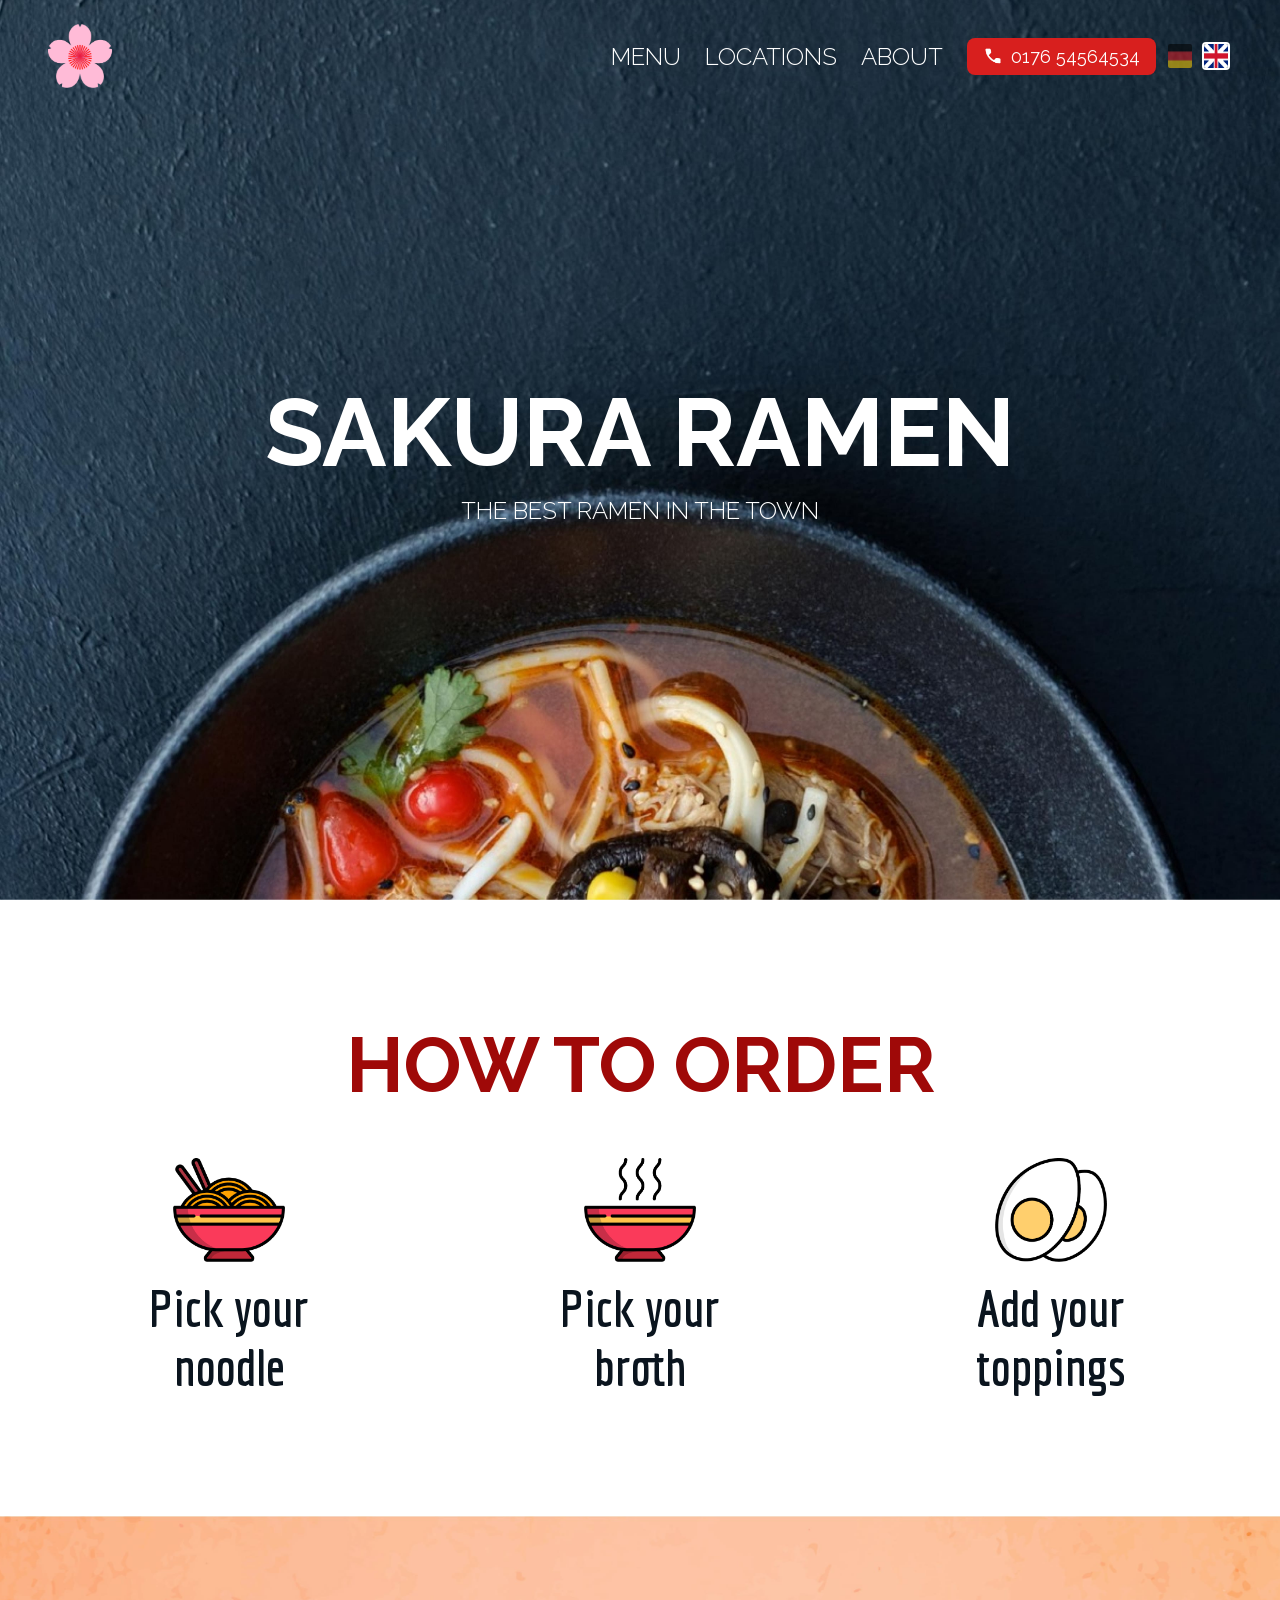
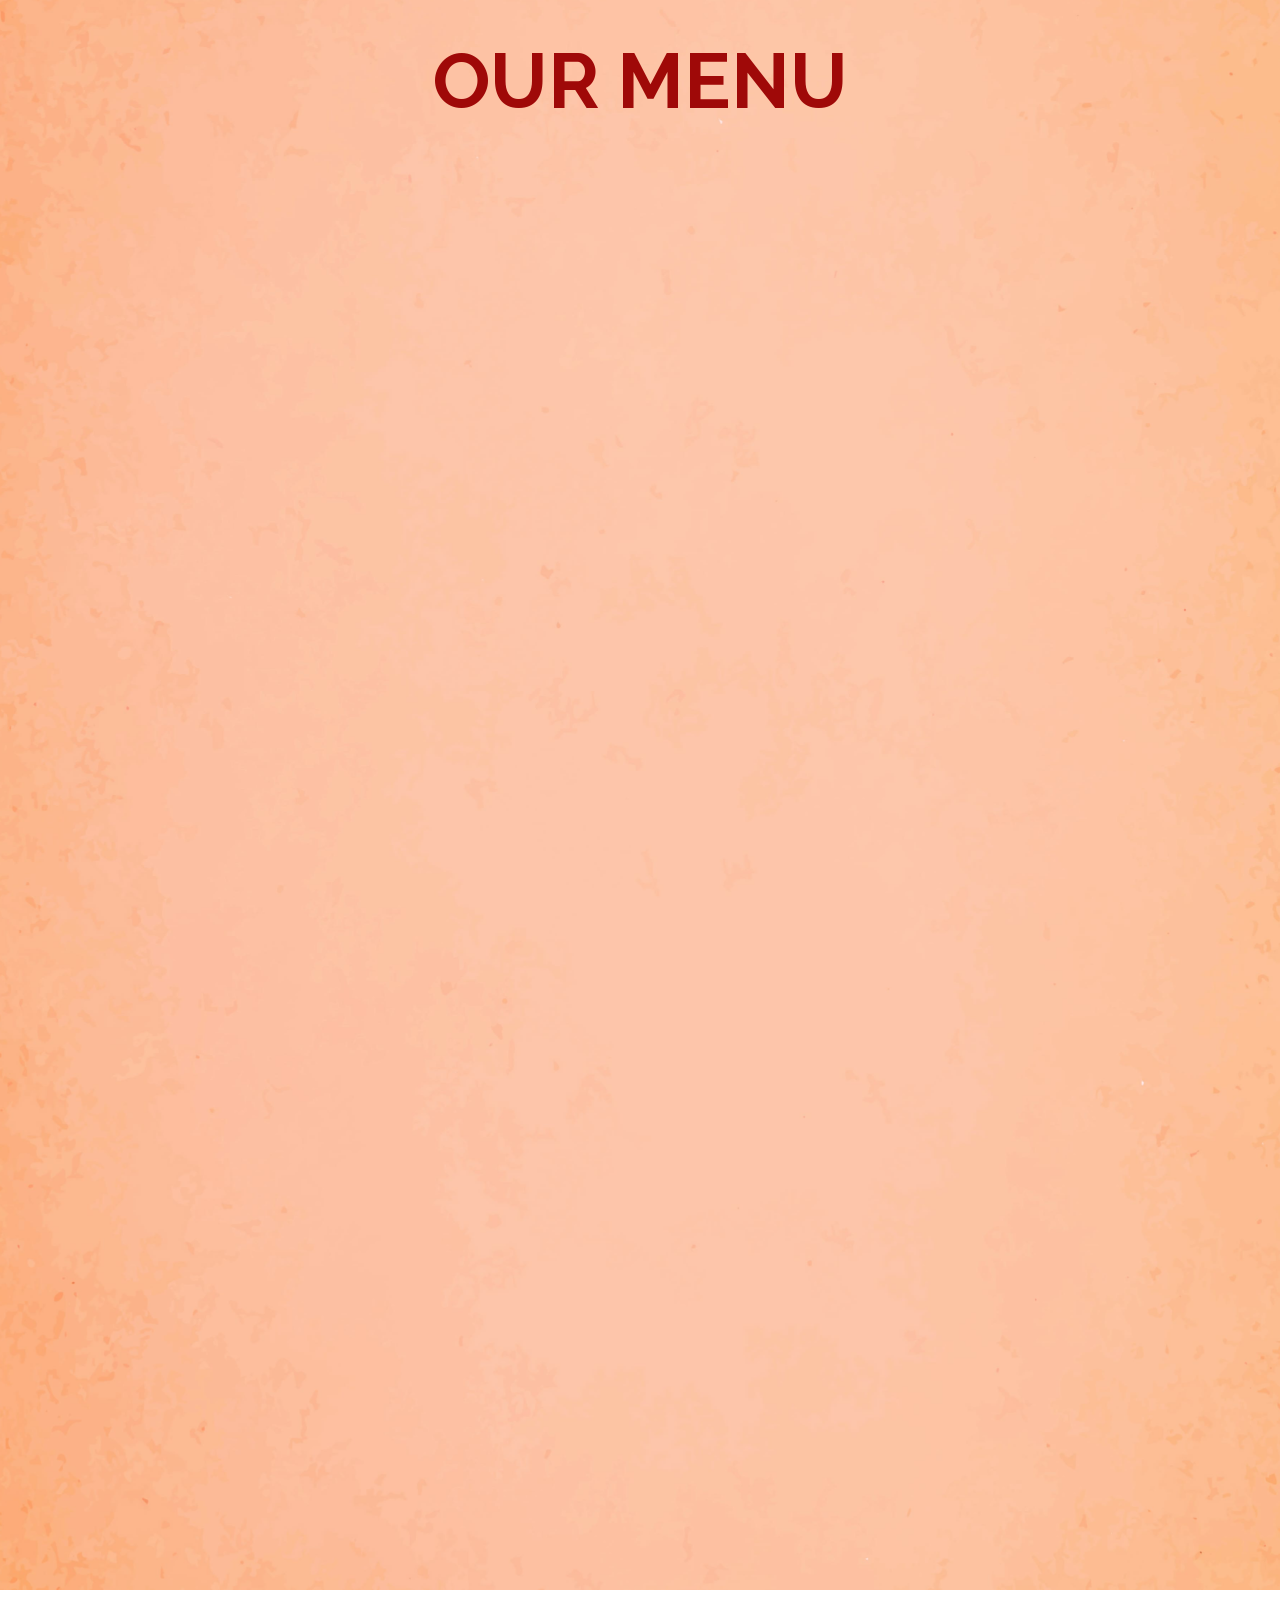
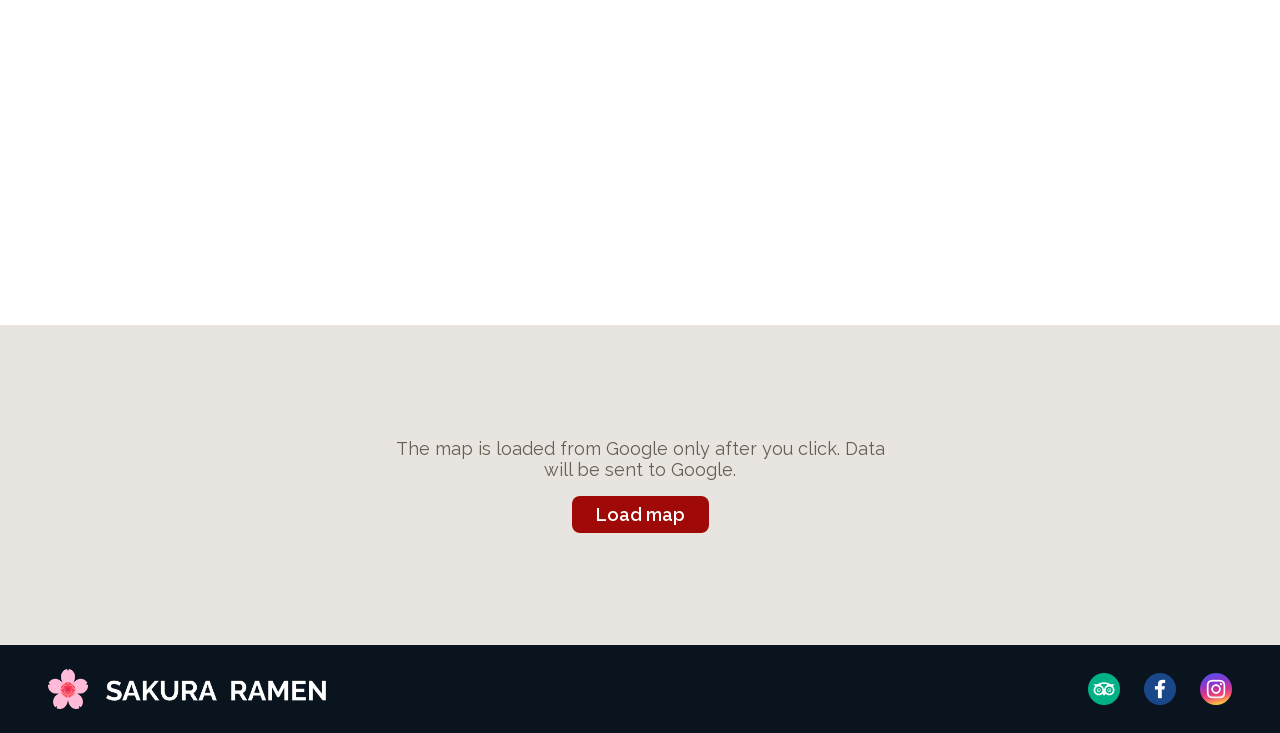
<file: index.html>
<!DOCTYPE html>
<html lang="de">

<head>
  <meta charset="UTF-8">
  <meta name="viewport" content="width=device-width, initial-scale=1.0">
  <title data-i18n="pageTitle">Sakura Ramen - Das beste Ramen der Stadt</title>
  <meta name="description" data-i18n-content="metaDescription"
    content="Sakura Ramen in München: hausgemachte Ramen aus frischer Brühe. Tonkotsu, Spicy Miso und Shio, täglich frisch in der Kapuzinerstraße.">

  <meta property="og:type" content="website">
  <meta property="og:title" content="Sakura Ramen">
  <meta property="og:description" content="Das beste Ramen der Stadt - Kapuzinerstraße 31, München">
  <meta property="og:url" content="https://sakura.weskakay.de/">
  <meta property="og:image" content="https://sakura.weskakay.de/img/3_section_our_menu/Png/R1.png">

  <link rel="icon" href="./img/1_hero/SVG/sakura_logo.svg" type="image/svg+xml">
  <link rel="stylesheet" href="./css/fonts.css">
  <link rel="stylesheet" href="./css/style.css">
  <script>document.documentElement.classList.add('js');</script>
  <script src="./js/i18n.js" defer></script>
  <script src="./js/ui.js" defer></script>
</head>

<body>
  <a class="skip-link" href="#main" data-i18n="skipLink">Zum Inhalt springen</a>

  <header class="site-header" id="site-header">
    <a class="site-header__brand" href="#top" data-i18n-aria="brandAria">
      <img src="./img/1_hero/PNG/sakura_logo.png" alt="" width="64" height="64">
    </a>

    <button class="nav-toggle" type="button" aria-expanded="false" aria-controls="site-nav"
      data-i18n-aria="menuToggle">
      <span class="nav-toggle__bar" aria-hidden="true"></span>
      <span class="nav-toggle__bar" aria-hidden="true"></span>
      <span class="nav-toggle__bar" aria-hidden="true"></span>
    </button>

    <nav class="site-nav" id="site-nav">
      <ul class="site-nav__list">
        <li><a class="site-nav__link" href="#menu" data-i18n="navMenu">MENÜ</a></li>
        <li><a class="site-nav__link" href="#locations" data-i18n="navLocations">ORT</a></li>
        <li><a class="site-nav__link" href="#about" data-i18n="navAbout">ÜBER UNS</a></li>
      </ul>
    </nav>

    <div class="header-actions">
      <a class="phone" href="tel:+4917654564534" data-i18n-aria="callAria">
        <img class="phone__icon" src="./img/1_hero/PNG/phone.png" alt="" width="24" height="24">
        <span class="phone__number">0176 54564534</span>
      </a>
      <div class="lang-switch">
        <button class="lang-switch__button" type="button" data-lang="de" data-i18n-aria="switchToDe">
          <img src="./img/6_language/de.jpg" alt="" width="24" height="24">
        </button>
        <button class="lang-switch__button" type="button" data-lang="en" data-i18n-aria="switchToEn">
          <img src="./img/6_language/en.jpg" alt="" width="24" height="24">
        </button>
      </div>
    </div>
  </header>

  <main id="main">
    <section class="hero" id="top">
      <span class="hero__sentinel" aria-hidden="true"></span>
      <div class="hero__petals" aria-hidden="true">
        <span class="petal"></span>
        <span class="petal"></span>
        <span class="petal"></span>
        <span class="petal"></span>
        <span class="petal"></span>
        <span class="petal"></span>
      </div>
      <div class="hero__title">
        <h1>SAKURA RAMEN</h1>
        <p class="hero__claim" data-i18n="heroSubtitle">DAS BESTE RAMEN IN DER STADT</p>
      </div>
    </section>

    <section class="order">
      <h2 class="section-title reveal" data-i18n="orderTitle">WIE WIRD BESTELLT</h2>
      <ol class="order__steps">
        <li class="order__step reveal">
          <img class="order__icon" src="./img/2_section_how_to_order/PNG/noodle.png"
            data-i18n-alt="altNoodle" alt="Schale mit Nudeln und Essstäbchen" width="128" height="128">
          <p class="order__label" data-i18n="orderNoodle">Wähle deine
Nudeln</p>
        </li>
        <li class="order__step reveal">
          <img class="order__icon" src="./img/2_section_how_to_order/PNG/broth.png"
            data-i18n-alt="altBroth" alt="Dampfende Schale Brühe" width="128" height="128">
          <p class="order__label" data-i18n="orderBroth">Wähle deine
Brühe</p>
        </li>
        <li class="order__step reveal">
          <img class="order__icon" src="./img/2_section_how_to_order/PNG/egg.png"
            data-i18n-alt="altEgg" alt="Halbiertes gekochtes Ei" width="128" height="128">
          <p class="order__label" data-i18n="orderToppings">Toppings
hinzufügen</p>
        </li>
      </ol>
    </section>

    <section class="menu" id="menu">
      <h2 class="section-title reveal" data-i18n="menuTitle">UNSER MENÜ</h2>

      <article class="meal reveal">
        <img class="meal__image" src="./img/3_section_our_menu/Png/R1.png"
          data-i18n-alt="altTonkotsu" alt="Tonkotsu Ramen mit Ei, Nori und Frühlingszwiebeln" width="352" height="352">
        <div class="meal__body">
          <h3 class="meal__name">Tonkotsu Ramen</h3>
          <ul class="meal__variants">
            <li class="meal__variant">
              <span data-i18n="choiceChicken">HÜHNCHEN</span><span class="meal__price">11,95 €</span>
            </li>
            <li class="meal__variant">
              <span data-i18n="choiceBeef">RIND</span><span class="meal__price">12,95 €</span>
            </li>
            <li class="meal__variant">
              <span data-i18n="choiceShrimp">GARNELE</span><span class="meal__price">13,95 €</span>
            </li>
          </ul>
        </div>
      </article>

      <article class="meal meal--reverse reveal">
        <img class="meal__image" src="./img/3_section_our_menu/Png/R2.png"
          data-i18n-alt="altMiso" alt="Spicy Miso Ramen mit Chashu und eingelegtem Ingwer" width="352" height="352">
        <div class="meal__body">
          <h3 class="meal__name">Spicy Miso Ramen</h3>
          <ul class="meal__variants">
            <li class="meal__variant">
              <span data-i18n="choiceChicken">HÜHNCHEN</span><span class="meal__price">11,95 €</span>
            </li>
            <li class="meal__variant">
              <span data-i18n="choiceBeef">RIND</span><span class="meal__price">12,95 €</span>
            </li>
            <li class="meal__variant">
              <span data-i18n="choiceShrimp">GARNELE</span><span class="meal__price">13,95 €</span>
            </li>
          </ul>
        </div>
      </article>

      <article class="meal reveal">
        <img class="meal__image" src="./img/3_section_our_menu/Png/R3.png"
          data-i18n-alt="altShio" alt="Shio Ramen mit Bambus, Wakame und Schweinebauch" width="352" height="352">
        <div class="meal__body">
          <h3 class="meal__name">Shio Ramen</h3>
          <ul class="meal__variants">
            <li class="meal__variant">
              <span data-i18n="choiceChicken">HÜHNCHEN</span><span class="meal__price">11,95 €</span>
            </li>
            <li class="meal__variant">
              <span data-i18n="choiceBeef">RIND</span><span class="meal__price">12,95 €</span>
            </li>
            <li class="meal__variant">
              <span data-i18n="choiceShrimp">GARNELE</span><span class="meal__price">13,95 €</span>
            </li>
          </ul>
        </div>
      </article>
    </section>

    <section class="find-us" id="locations">
      <h2 class="section-title reveal" data-i18n="findUsTitle">FINDE UNS</h2>
      <p class="find-us__address reveal">
        <img class="find-us__marker" src="./img/4_section_find_us_at/PNG/map_marker.png" alt="" width="24" height="24">
        Kapuzinerstraße 31, München, 80337
      </p>
      <div class="map" data-map-src="https://www.google.com/maps/embed?pb=!1m14!1m8!1m3!1d1331.602497014032!2d11.561223!3d48.12557!3m2!1i1024!2i768!4f13.1!3m3!1m2!1s0x479ddf44d01affc5%3A0xe7a07e0710be63e8!2sKapuzinerstra%C3%9Fe%2031%2C%2080337%20M%C3%BCnchen!5e0!3m2!1sde!2sde!4v1710272881581!5m2!1sde!2sde">
        <p class="map__notice" data-i18n="mapNotice">
          Die Karte wird erst nach dem Klick von Google geladen. Dabei werden Daten an Google übertragen.
        </p>
        <button class="map__button" type="button" data-i18n="mapButton">Karte laden</button>
      </div>
    </section>
  </main>

  <footer class="site-footer" id="about">
    <img class="site-footer__wordmark" src="./img/5_section_footer/PNG/sakura_ramen_logo_and_text.png"
      alt="Sakura Ramen" width="278" height="40">
    <img class="site-footer__mark" src="./img/1_hero/PNG/sakura_logo.png" alt="Sakura Ramen" width="40" height="40">

    <ul class="social">
      <li>
        <a class="social__link" href="http://www.tripadvisor.de/Hotels" target="_blank" rel="noopener noreferrer"
          aria-label="Tripadvisor">
          <img src="./img/5_section_footer/PNG/tripadvisor_logo.png" alt="" width="32" height="32">
        </a>
      </li>
      <li>
        <a class="social__link" href="http://www.facebook.com/?locale=de_DE" target="_blank" rel="noopener noreferrer"
          aria-label="Facebook">
          <img src="./img/5_section_footer/PNG/facebook_logo.png" alt="" width="32" height="32">
        </a>
      </li>
      <li>
        <a class="social__link" href="http://www.instagram.com/" target="_blank" rel="noopener noreferrer"
          aria-label="Instagram">
          <img src="./img/5_section_footer/PNG/instagrram_logo.png" alt="" width="32" height="32">
        </a>
      </li>
    </ul>
  </footer>
</body>

</html>
</file>
<file: css/fonts.css>
/* Self-hosted fonts, no third-party requests */

@font-face {
  font-family: "Economica";
  font-style: normal;
  font-weight: 400;
  font-display: swap;
  src: url(../fonts/economica-400-latin-ext.woff2) format("woff2");
  unicode-range: U+0100-02BA, U+02BD-02C5, U+02C7-02CC, U+02CE-02D7, U+02DD-02FF, U+0304, U+0308, U+0329, U+1D00-1DBF, U+1E00-1E9F, U+1EF2-1EFF, U+2020, U+20A0-20AB, U+20AD-20C0, U+2113, U+2C60-2C7F, U+A720-A7FF;
}

@font-face {
  font-family: "Economica";
  font-style: normal;
  font-weight: 400;
  font-display: swap;
  src: url(../fonts/economica-400-latin.woff2) format("woff2");
  unicode-range: U+0000-00FF, U+0131, U+0152-0153, U+02BB-02BC, U+02C6, U+02DA, U+02DC, U+0304, U+0308, U+0329, U+2000-206F, U+20AC, U+2122, U+2191, U+2193, U+2212, U+2215, U+FEFF, U+FFFD;
}

@font-face {
  font-family: "Economica";
  font-style: normal;
  font-weight: 700;
  font-display: swap;
  src: url(../fonts/economica-700-latin-ext.woff2) format("woff2");
  unicode-range: U+0100-02BA, U+02BD-02C5, U+02C7-02CC, U+02CE-02D7, U+02DD-02FF, U+0304, U+0308, U+0329, U+1D00-1DBF, U+1E00-1E9F, U+1EF2-1EFF, U+2020, U+20A0-20AB, U+20AD-20C0, U+2113, U+2C60-2C7F, U+A720-A7FF;
}

@font-face {
  font-family: "Economica";
  font-style: normal;
  font-weight: 700;
  font-display: swap;
  src: url(../fonts/economica-700-latin.woff2) format("woff2");
  unicode-range: U+0000-00FF, U+0131, U+0152-0153, U+02BB-02BC, U+02C6, U+02DA, U+02DC, U+0304, U+0308, U+0329, U+2000-206F, U+20AC, U+2122, U+2191, U+2193, U+2212, U+2215, U+FEFF, U+FFFD;
}

@font-face {
  font-family: "Raleway";
  font-style: normal;
  font-weight: 300;
  font-display: swap;
  src: url(../fonts/raleway-300-latin-ext.woff2) format("woff2");
  unicode-range: U+0100-02BA, U+02BD-02C5, U+02C7-02CC, U+02CE-02D7, U+02DD-02FF, U+0304, U+0308, U+0329, U+1D00-1DBF, U+1E00-1E9F, U+1EF2-1EFF, U+2020, U+20A0-20AB, U+20AD-20C0, U+2113, U+2C60-2C7F, U+A720-A7FF;
}

@font-face {
  font-family: "Raleway";
  font-style: normal;
  font-weight: 300;
  font-display: swap;
  src: url(../fonts/raleway-300-latin.woff2) format("woff2");
  unicode-range: U+0000-00FF, U+0131, U+0152-0153, U+02BB-02BC, U+02C6, U+02DA, U+02DC, U+0304, U+0308, U+0329, U+2000-206F, U+20AC, U+2122, U+2191, U+2193, U+2212, U+2215, U+FEFF, U+FFFD;
}

@font-face {
  font-family: "Raleway";
  font-style: normal;
  font-weight: 400;
  font-display: swap;
  src: url(../fonts/raleway-400-latin-ext.woff2) format("woff2");
  unicode-range: U+0100-02BA, U+02BD-02C5, U+02C7-02CC, U+02CE-02D7, U+02DD-02FF, U+0304, U+0308, U+0329, U+1D00-1DBF, U+1E00-1E9F, U+1EF2-1EFF, U+2020, U+20A0-20AB, U+20AD-20C0, U+2113, U+2C60-2C7F, U+A720-A7FF;
}

@font-face {
  font-family: "Raleway";
  font-style: normal;
  font-weight: 400;
  font-display: swap;
  src: url(../fonts/raleway-400-latin.woff2) format("woff2");
  unicode-range: U+0000-00FF, U+0131, U+0152-0153, U+02BB-02BC, U+02C6, U+02DA, U+02DC, U+0304, U+0308, U+0329, U+2000-206F, U+20AC, U+2122, U+2191, U+2193, U+2212, U+2215, U+FEFF, U+FFFD;
}

@font-face {
  font-family: "Raleway";
  font-style: normal;
  font-weight: 600;
  font-display: swap;
  src: url(../fonts/raleway-600-latin-ext.woff2) format("woff2");
  unicode-range: U+0100-02BA, U+02BD-02C5, U+02C7-02CC, U+02CE-02D7, U+02DD-02FF, U+0304, U+0308, U+0329, U+1D00-1DBF, U+1E00-1E9F, U+1EF2-1EFF, U+2020, U+20A0-20AB, U+20AD-20C0, U+2113, U+2C60-2C7F, U+A720-A7FF;
}

@font-face {
  font-family: "Raleway";
  font-style: normal;
  font-weight: 600;
  font-display: swap;
  src: url(../fonts/raleway-600-latin.woff2) format("woff2");
  unicode-range: U+0000-00FF, U+0131, U+0152-0153, U+02BB-02BC, U+02C6, U+02DA, U+02DC, U+0304, U+0308, U+0329, U+2000-206F, U+20AC, U+2122, U+2191, U+2193, U+2212, U+2215, U+FEFF, U+FFFD;
}

@font-face {
  font-family: "Raleway";
  font-style: normal;
  font-weight: 700;
  font-display: swap;
  src: url(../fonts/raleway-700-latin-ext.woff2) format("woff2");
  unicode-range: U+0100-02BA, U+02BD-02C5, U+02C7-02CC, U+02CE-02D7, U+02DD-02FF, U+0304, U+0308, U+0329, U+1D00-1DBF, U+1E00-1E9F, U+1EF2-1EFF, U+2020, U+20A0-20AB, U+20AD-20C0, U+2113, U+2C60-2C7F, U+A720-A7FF;
}

@font-face {
  font-family: "Raleway";
  font-style: normal;
  font-weight: 700;
  font-display: swap;
  src: url(../fonts/raleway-700-latin.woff2) format("woff2");
  unicode-range: U+0000-00FF, U+0131, U+0152-0153, U+02BB-02BC, U+02C6, U+02DA, U+02DC, U+0304, U+0308, U+0329, U+2000-206F, U+20AC, U+2122, U+2191, U+2193, U+2212, U+2215, U+FEFF, U+FFFD;
}
</file>
<file: css/style.css>
/* Tokens */

:root {
  --color-accent: #9f0908;
  --color-cta: #d81f1e;
  --color-ink: #0a141e;
  --color-muted: #675e54;
  --color-light: #ffffff;
  --color-menu-bg: #f9c9a9;
  --color-card: rgba(255, 255, 255, 0.55);
  --color-overlay: rgba(10, 20, 30, 0.92);

  --font-body: "Raleway", sans-serif;
  --font-display: "Economica", sans-serif;

  --text-hero: clamp(44px, 8vw, 96px);
  --text-section: clamp(40px, 6vw, 80px);
  --text-card: clamp(28px, 4vw, 32px);
  --text-label: clamp(24px, 4vw, 56px);
  --text-base: clamp(16px, 2vw, 24px);
  --text-small: clamp(14px, 1.6vw, 18px);

  --space-xs: 8px;
  --space-sm: 16px;
  --space-md: 24px;
  --space-lg: 32px;
  --space-xl: 48px;
  --space-2xl: 72px;
  --space-3xl: 120px;

  --radius-sm: 8px;
  --radius-md: 16px;
  --radius-lg: 24px;

  --header-height: 72px;
  --shadow-card: 0 12px 32px rgba(10, 20, 30, 0.18);
  --transition: 0.3s ease;
}

/* Base */

* {
  box-sizing: border-box;
}

html {
  scroll-behavior: smooth;
  scroll-padding-top: var(--header-height);
}

body {
  margin: 0;
  background-color: var(--color-light);
  font-family: var(--font-body);
  color: var(--color-ink);
}

img {
  max-width: 100%;
}

h1 {
  margin: 0;
  font-size: var(--text-hero);
  font-weight: 700;
  color: var(--color-light);
  text-align: center;
}

.section-title {
  margin: 0 0 var(--space-xl);
  font-size: var(--text-section);
  font-weight: 700;
  color: var(--color-accent);
  text-align: center;
}

a {
  color: inherit;
}

:focus-visible {
  outline: 3px solid var(--color-cta);
  outline-offset: 3px;
  border-radius: var(--radius-sm);
}

.skip-link {
  position: absolute;
  top: var(--space-xs);
  left: var(--space-xs);
  z-index: 100;
  padding: var(--space-xs) var(--space-sm);
  border-radius: var(--radius-sm);
  background-color: var(--color-light);
  color: var(--color-ink);
  font-size: var(--text-small);
  text-decoration: none;
  transform: translateY(-200%);
  transition: transform var(--transition);
}

.skip-link:focus-visible {
  transform: none;
}

/* Header */

.site-header {
  position: fixed;
  top: 0;
  left: 0;
  right: 0;
  z-index: 20;
  display: flex;
  align-items: center;
  gap: var(--space-sm);
  min-height: var(--header-height);
  padding: 0 var(--space-sm);
  transition: background-color var(--transition), box-shadow var(--transition);
}

.site-header.is-scrolled {
  background-color: var(--color-overlay);
  box-shadow: 0 2px 16px rgba(0, 0, 0, 0.35);
  backdrop-filter: blur(8px);
}

.site-header__brand {
  margin-right: auto;
  line-height: 0;
}

.site-header__brand img {
  width: 40px;
  height: 40px;
}

.header-actions {
  display: flex;
  align-items: center;
  gap: var(--space-xs);
}

.phone {
  display: flex;
  align-items: center;
  gap: var(--space-xs);
  padding: var(--space-xs) var(--space-sm);
  border-radius: var(--radius-sm);
  background-color: var(--color-cta);
  color: var(--color-light);
  font-size: var(--text-small);
  text-decoration: none;
  transition: background-color var(--transition), transform var(--transition);
}

.phone:hover {
  background-color: var(--color-accent);
  transform: translateY(-2px);
}

.phone__icon {
  width: 20px;
  height: 20px;
}

.phone__number {
  display: none;
}

.lang-switch {
  display: flex;
  gap: 4px;
}

.lang-switch__button {
  padding: 4px;
  border: none;
  border-radius: var(--radius-sm);
  background-color: transparent;
  cursor: pointer;
  line-height: 0;
}

.lang-switch__button:hover {
  background-color: rgba(255, 255, 255, 0.2);
}

.lang-switch__button img {
  width: 24px;
  height: 24px;
  border-radius: 2px;
  opacity: 0.55;
  transition: opacity var(--transition);
}

.lang-switch__button.is-active img {
  opacity: 1;
  box-shadow: 0 0 0 2px var(--color-light);
}

/* Burger */

.nav-toggle {
  display: flex;
  flex-direction: column;
  justify-content: center;
  gap: 5px;
  width: 40px;
  height: 40px;
  padding: var(--space-xs);
  border: none;
  border-radius: var(--radius-sm);
  background-color: transparent;
  cursor: pointer;
}

.nav-toggle__bar {
  height: 2px;
  border-radius: 2px;
  background-color: var(--color-light);
  transition: transform var(--transition), opacity var(--transition);
}

.nav-toggle[aria-expanded="true"] .nav-toggle__bar:nth-child(1) {
  transform: translateY(7px) rotate(45deg);
}

.nav-toggle[aria-expanded="true"] .nav-toggle__bar:nth-child(2) {
  opacity: 0;
}

.nav-toggle[aria-expanded="true"] .nav-toggle__bar:nth-child(3) {
  transform: translateY(-7px) rotate(-45deg);
}

/* Navigation */

.site-nav {
  position: fixed;
  top: var(--header-height);
  left: 0;
  right: 0;
  visibility: hidden;
  background-color: var(--color-overlay);
  backdrop-filter: blur(8px);
  transform: translateY(-120%);
  transition: transform var(--transition), visibility var(--transition);
}

.site-nav.is-open {
  visibility: visible;
  transform: none;
}

.site-nav__list {
  display: flex;
  flex-direction: column;
  gap: var(--space-sm);
  margin: 0;
  padding: var(--space-md);
  list-style: none;
}

.site-nav__link {
  display: block;
  padding: var(--space-xs) 0;
  color: var(--color-light);
  font-size: var(--text-base);
  font-weight: 300;
  text-decoration: none;
  transition: color var(--transition);
}

.site-nav__link:hover {
  color: var(--color-cta);
}

/* Hero */

.hero {
  position: relative;
  display: flex;
  align-items: center;
  justify-content: center;
  height: 100vh;
  height: 100svh;
  overflow: hidden;
  background-image: url(../img/1_hero/JPG/hero_bg.jpg);
  background-position: bottom;
  background-size: cover;
}

.hero__sentinel {
  position: absolute;
  top: var(--header-height);
  width: 1px;
  height: 1px;
}

.hero__title {
  position: relative;
  z-index: 2;
  padding: 0 var(--space-sm);
}

.hero__claim {
  margin: var(--space-xs) 0 0;
  color: var(--color-light);
  font-size: var(--text-base);
  font-weight: 300;
  text-align: center;
}

.hero__petals {
  position: absolute;
  inset: 0;
  z-index: 1;
  pointer-events: none;
}

.petal {
  position: absolute;
  top: -40px;
  width: 20px;
  height: 20px;
  background-image: url(../img/1_hero/SVG/sakura_logo.svg);
  background-size: contain;
  background-repeat: no-repeat;
  opacity: 0.7;
  animation: petal-fall 14s linear infinite;
}

.petal:nth-child(1) { left: 8%; animation-duration: 16s; animation-delay: 0s; }
.petal:nth-child(2) { left: 24%; animation-duration: 12s; animation-delay: 3s; }
.petal:nth-child(3) { left: 46%; animation-duration: 18s; animation-delay: 6s; }
.petal:nth-child(4) { left: 63%; animation-duration: 13s; animation-delay: 1s; }
.petal:nth-child(5) { left: 79%; animation-duration: 17s; animation-delay: 8s; }
.petal:nth-child(6) { left: 92%; animation-duration: 15s; animation-delay: 4s; }

@keyframes petal-fall {
  0% {
    transform: translate3d(0, -10vh, 0) rotate(0deg);
    opacity: 0;
  }
  10% {
    opacity: 0.7;
  }
  90% {
    opacity: 0.5;
  }
  100% {
    transform: translate3d(40px, 105vh, 0) rotate(420deg);
    opacity: 0;
  }
}

/* Order */

.order {
  padding: var(--space-2xl) var(--space-sm);
}

.order__steps {
  display: flex;
  flex-direction: column;
  gap: var(--space-xl);
  margin: 0;
  padding: 0;
  list-style: none;
}

.order__step {
  display: flex;
  flex-direction: column;
  align-items: center;
  gap: var(--space-sm);
}

.order__icon {
  width: 112px;
  height: auto;
  transition: transform var(--transition);
}

.order__step:hover .order__icon {
  transform: scale(1.08) rotate(-4deg);
}

.order__label {
  margin: 0;
  font-family: var(--font-display);
  font-size: var(--text-label);
  font-weight: 700;
  text-align: center;
  white-space: pre-line;
}

/* Menu */

.menu {
  padding: var(--space-2xl) var(--space-sm);
  background-image: url(../img/3_section_our_menu/JPG/section_our_menu_bg.jpg);
  background-position: bottom;
  background-size: cover;
}

.meal {
  display: flex;
  flex-direction: column;
  align-items: center;
  gap: var(--space-md);
  max-width: 900px;
  margin: 0 auto var(--space-lg);
  padding: var(--space-md);
  border-radius: var(--radius-lg);
  background-color: var(--color-card);
  box-shadow: var(--shadow-card);
  transition: transform var(--transition), box-shadow var(--transition);
}

.meal:hover {
  transform: translateY(-6px);
  box-shadow: 0 18px 40px rgba(10, 20, 30, 0.26);
}

.meal__image {
  width: 240px;
  height: 240px;
  border-radius: 50%;
  object-fit: cover;
}

.meal__body {
  width: 100%;
}

.meal__name {
  margin: 0 0 var(--space-sm);
  font-family: var(--font-display);
  font-size: var(--text-card);
  font-weight: 700;
  text-align: center;
}

.meal__variants {
  display: flex;
  flex-direction: column;
  gap: var(--space-xs);
  margin: 0;
  padding: 0;
  list-style: none;
}

.meal__variant {
  display: flex;
  align-items: baseline;
  justify-content: space-between;
  gap: var(--space-sm);
  padding-bottom: var(--space-xs);
  border-bottom: 1px dashed rgba(103, 94, 84, 0.4);
  color: var(--color-muted);
  font-size: var(--text-small);
  font-weight: 600;
  letter-spacing: 0.04em;
}

.meal__price {
  color: var(--color-accent);
  font-weight: 700;
  white-space: nowrap;
}

/* Find us */

.find-us {
  padding: var(--space-2xl) 0 0;
}

.find-us__address {
  display: flex;
  align-items: center;
  justify-content: center;
  gap: var(--space-xs);
  margin: 0 0 var(--space-xl);
  padding: 0 var(--space-sm);
  font-size: var(--text-base);
  font-weight: 300;
  text-align: center;
}

.find-us__marker {
  width: 20px;
  height: 20px;
}

.map {
  display: flex;
  flex-direction: column;
  align-items: center;
  justify-content: center;
  gap: var(--space-sm);
  min-height: 320px;
  padding: var(--space-md);
  background-color: #e8e4df;
}

.map__notice {
  max-width: 46ch;
  margin: 0;
  color: var(--color-muted);
  font-size: var(--text-small);
  text-align: center;
}

.map__button {
  padding: var(--space-xs) var(--space-md);
  border: none;
  border-radius: var(--radius-sm);
  background-color: var(--color-accent);
  color: var(--color-light);
  font-family: var(--font-body);
  font-size: var(--text-small);
  font-weight: 600;
  cursor: pointer;
  transition: background-color var(--transition), transform var(--transition);
}

.map__button:hover {
  background-color: var(--color-cta);
  transform: translateY(-2px);
}

.map.is-loaded {
  min-height: 0;
  padding: 0;
}

.map__frame {
  display: block;
  width: 100%;
  height: 450px;
  border: 0;
}

/* Footer */

.site-footer {
  display: flex;
  flex-wrap: wrap;
  align-items: center;
  justify-content: space-between;
  gap: var(--space-md);
  padding: var(--space-lg) var(--space-sm);
  background-color: var(--color-ink);
}

.site-footer__wordmark {
  display: none;
  width: auto;
  height: 40px;
}

.site-footer__mark {
  width: 40px;
  height: 40px;
}

.social {
  display: flex;
  gap: var(--space-md);
  margin: 0;
  padding: 0;
  list-style: none;
}

.social__link {
  display: block;
  line-height: 0;
}

.social__link img {
  width: 32px;
  height: 32px;
  transition: transform var(--transition);
}

.social__link:hover img {
  transform: scale(1.2);
}

/* Scroll reveal */

.js .reveal {
  opacity: 0;
  transform: translateY(24px);
  transition: opacity 0.7s ease, transform 0.7s ease;
}

.js .reveal.is-visible {
  opacity: 1;
  transform: none;
}

.order__step:nth-child(2),
.meal:nth-of-type(2) {
  transition-delay: 0.12s;
}

.order__step:nth-child(3),
.meal:nth-of-type(3) {
  transition-delay: 0.24s;
}

/* Tablet */

@media (min-width: 700px) {
  .phone__number {
    display: inline;
  }

  .order__steps {
    flex-direction: row;
    justify-content: space-evenly;
  }

  .order__step {
    flex: 1;
  }

  .meal {
    flex-direction: row;
    gap: var(--space-xl);
    padding: var(--space-lg);
  }

  .meal--reverse {
    flex-direction: row-reverse;
  }

  .meal__image {
    width: 280px;
    height: 280px;
    flex-shrink: 0;
  }

  .meal__name {
    text-align: left;
  }

  .meal__variant {
    font-size: var(--text-base);
  }

  .site-footer {
    flex-wrap: nowrap;
    padding: var(--space-md) var(--space-xl);
  }

  .site-footer__wordmark {
    display: block;
  }

  .site-footer__mark {
    display: none;
  }
}

/* Desktop */

@media (min-width: 970px) {
  :root {
    --header-height: 112px;
  }

  .nav-toggle {
    display: none;
  }

  .site-nav {
    position: static;
    visibility: visible;
    background-color: transparent;
    backdrop-filter: none;
    transform: none;
  }

  .site-nav__list {
    flex-direction: row;
    gap: var(--space-md);
    padding: 0;
  }

  .site-header {
    padding: 0 var(--space-xl);
    gap: var(--space-md);
  }

  .site-header__brand img {
    width: 64px;
    height: 64px;
  }

  .order {
    padding: var(--space-3xl) var(--space-xl);
  }

  .menu {
    padding: var(--space-3xl) var(--space-xl);
  }

  .meal {
    margin-bottom: var(--space-xl);
  }

  .meal__image {
    width: 320px;
    height: 320px;
  }

  .find-us {
    padding-top: var(--space-3xl);
  }
}

/* Parallax only where it behaves */

@media (hover: hover) and (min-width: 970px) {
  .hero {
    background-attachment: fixed;
  }
}

/* Motion off */

@media (prefers-reduced-motion: reduce) {
  html {
    scroll-behavior: auto;
  }

  .petal {
    display: none;
  }

  .js .reveal {
    opacity: 1;
    transform: none;
    transition: none;
  }

  * {
    animation-duration: 0.01ms !important;
    transition-duration: 0.01ms !important;
  }
}
</file>
